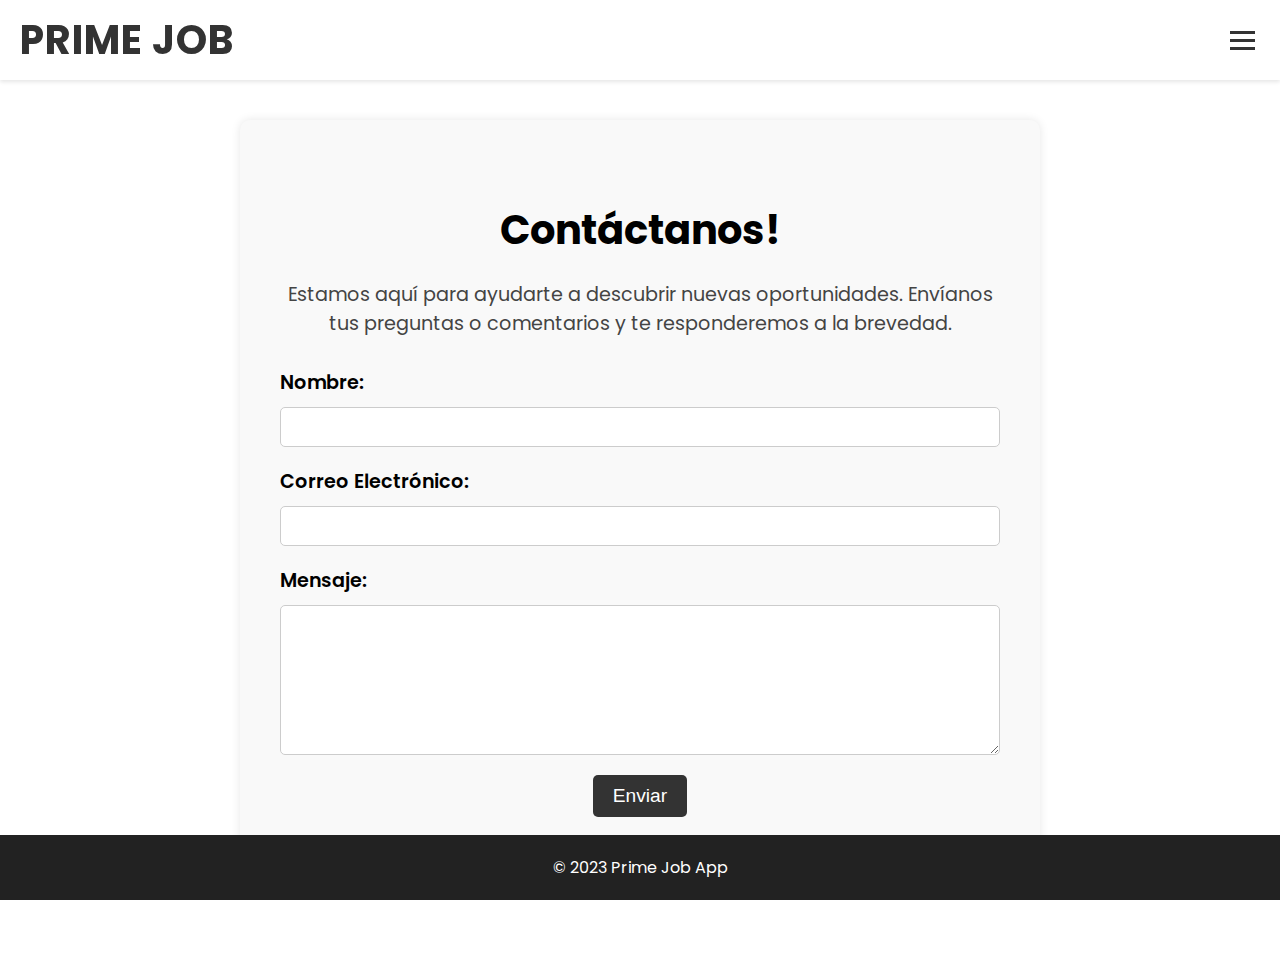
<file: contact.html>
<!DOCTYPE html>
<html lang="es">
<head>
    <meta charset="UTF-8">
    <meta name="viewport" content="width=device-width, initial-scale=1.0">
    <meta http-equiv="X-UA-Compatible" content="ie=edge">
    <title>Contacto - Prime Job App</title>
    <!-- Agregar metaetiquetas para SEO -->
    <meta name="description" content="Contáctanos para obtener más información sobre nuestros servicios de contratos.">
    <meta name="keywords" content="contacto, Prime Job, viajes, información de contacto">
    <meta name="author" content="Prime Job App">
    <link rel="stylesheet" href="style.css">
    <link href="https://fonts.googleapis.com/css?family=Poppins:400,700&display=swap" rel="stylesheet">
</head>
<body>
    <header>
        <nav>
            <a href="index.html" class="logo">Prime Job</a>
            <ul class="nav-links">
                <li><a href="index.html">Inicio</a></li>
                <li><a href="index.html#oportunities">Empleos</a></li>
                <li><a href="login.html">Iniciar sesión</a></li>
                <li><a href="profile.html">Mi Perfil</a></li>
                <li><a href="contact.html">Contáctanos</a></li>
            </ul>
            <div class="burger">
                <div class="line1"></div>
                <div class="line2"></div>
                <div class="line3"></div>
            </div>
        </nav>
    </header>

    <section class="contact-form">
        <h2>Contáctanos!</h2>
        <p>Estamos aquí para ayudarte a descubrir nuevas oportunidades. Envíanos tus preguntas o comentarios y te responderemos a la brevedad.</p>
        <form>
            <label for="nombre">Nombre:</label>
            <input type="text" id="nombre" name="nombre" required>

            <label for="correo">Correo Electrónico:</label>
            <input type="email" id="correo" name="correo" required>

            <label for="mensaje">Mensaje:</label>
            <textarea id="mensaje" name="mensaje" rows="4" required></textarea>

            <button type="submit">Enviar</button>
        </form>
    </section>

    <footer>
        <p>&copy; 2023 Prime Job App</p>
    </footer>

</body>
</html>
</file>
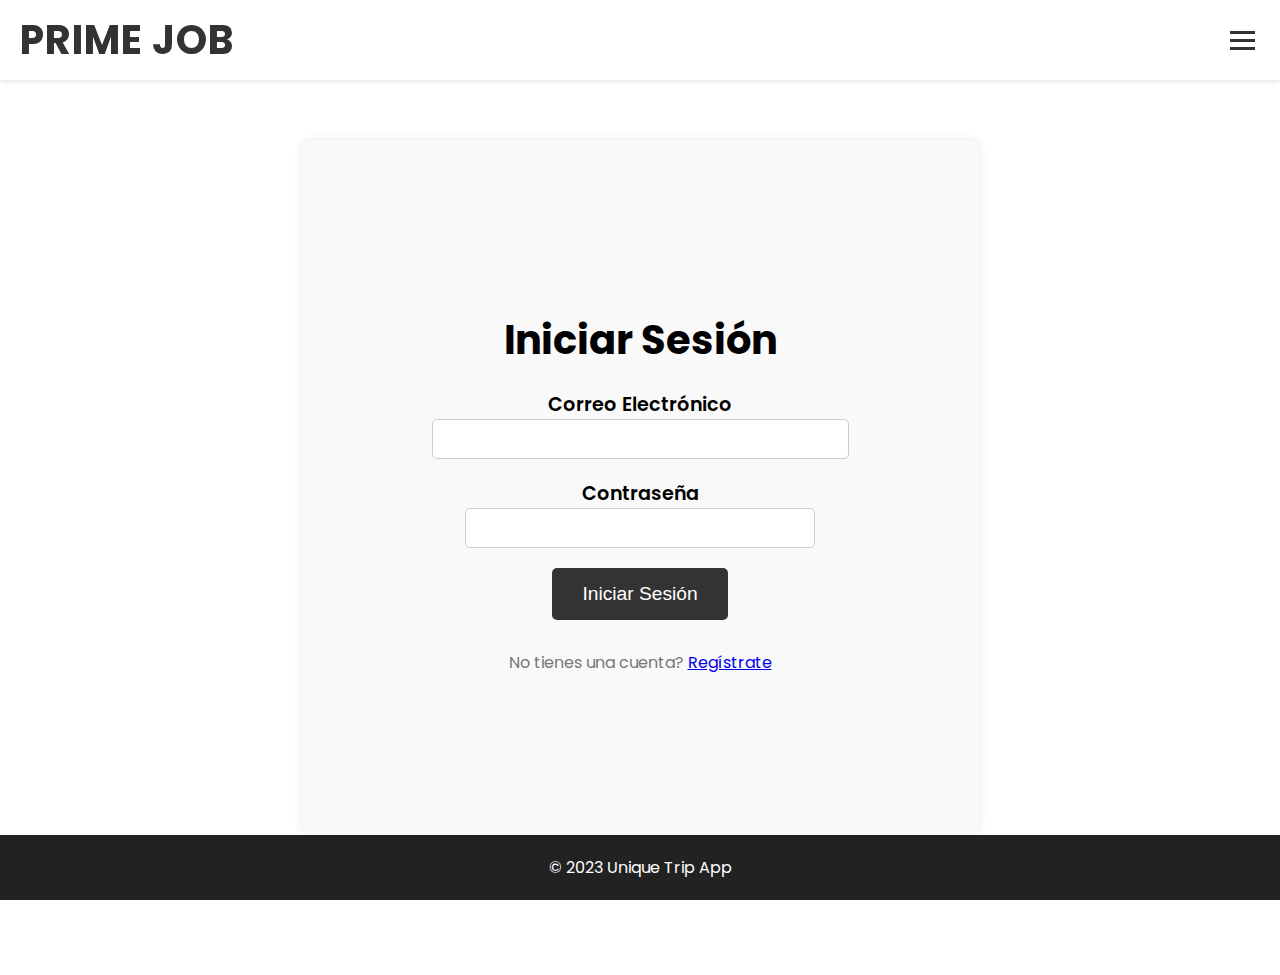
<file: login.html>
<!DOCTYPE html>
<html lang="es">
<head>
    <meta charset="UTF-8">
    <meta name="viewport" content="width=device-width, initial-scale=1.0">
    <title>Iniciar Sesión - PrimeJob App</title>
    <!-- Agregar metaetiquetas para SEO -->
    <!-- Resto de tus etiquetas y enlaces... -->
    <link rel="stylesheet" href="style.css">
    <link href="https://fonts.googleapis.com/css?family=Poppins:400,700&display=swap" rel="stylesheet">
</head>
<body class="login-bg">
    <header>
        <nav>
            <a href="index.html" class="logo">PRIME JOB</a>
            <ul class="nav-links">
                <li><a href="index.html">Inicio</a></li>
                <li><a href="index.html#oportunities">Empleos</a></li>
                <li><a href="login.html">Iniciar sesión</a></li>
                <li><a href="profile.html">Mi Perfil</a></li>
                <li><a href="contact.html">Contáctanos</a></li>
            </ul>
            <div class="burger">
                <div class="line1"></div>
                <div class="line2"></div>
                <div class="line3"></div>
            </div>
        </nav>
    </header>

    <section class="login-form">
        <h2>Iniciar Sesión</h2>
        <form>
            <div class="form-group">
                <label for="correo">Correo Electrónico</label>
                <input type="email" id="correo" name="correo" required>
            </div>
            <div class="form-group">
                <label for="contraseña">Contraseña</label>
                <input type="password" id="contraseña" name="contraseña" required>
            </div>
            <button type="submit" class="btn">Iniciar Sesión</button>
        </form>
        <p class="signup-text">No tienes una cuenta? <a href="#" class="signup-link">Regístrate</a></p>
    </section>

    <!-- Footer -->
    <footer>
        <p>&copy; 2023 Unique Trip App</p>
    </footer>

</body>
</html>
</file>
<file: style.css>
/* Estilos generales */
html {
  scroll-behavior: smooth;
}

* {
  margin: 0;
  padding: 0;
  box-sizing: border-box;
}

body {
  background-image: url("https://static.vecteezy.com/system/resources/previews/006/618/501/non_2x/liquid-background-illustration-free-vector.jpg");
  background-size: cover;
  background-position: center;
  background-repeat: no-repeat;
  font-family: 'Poppins', sans-serif;
  display: flex;
  flex-direction: column;
  min-height: 100vh;
  scroll-behavior: smooth;
}

/* Estilos del header */
header {
  background-color: #fff;
  box-shadow: 0px 2px 4px rgba(0, 0, 0, 0.1);
  position: fixed;
  top: 0;
  left: 0;
  width: 100%;
  z-index: 1;
}

nav {
  display: flex;
  justify-content: space-between;
  align-items: center;
  height: 80px;
  padding: 0 50px;
}

.logo {
  font-size: 2.5rem;
  font-weight: 700;
  text-transform: uppercase;
  letter-spacing: 1px;
  color: #333;
  text-decoration: none;
}

.logo:hover {
  color: #444;
}

.nav-links {
  display: flex;
  justify-content: space-between;
  width: 40%;
}

.nav-links li a {
  color: #333;
  font-weight: 500;
  text-decoration: none;
}

.burger {
  display: none;
  cursor: pointer;
}

.burger div {
  width: 25px;
  height: 3px;
  margin: 5px;
  background-color: #333;
}

/* Estilos de la sección de bienvenida */
.welcome {
    background-image: url("https://static.vecteezy.com/system/resources/previews/006/618/501/non_2x/liquid-background-illustration-free-vector.jpg");
    background-position: center;
    background-repeat: no-repeat;
    background-size:cover;
    height: 600px;
    display: flex;
    justify-content:center;
    align-items: center;
    text-align: center;
    filter: brightness(0.9);
    opacity: 0.9;
}

.welcome-text {
  color: whitesmoke;
  
}

.welcome-text h1 {
  font-size: 4rem;
  margin-bottom: 20px;
}

.welcome-text p {
  font-size: 1.5rem;
  margin-bottom: 40px;
  max-width: 500px;
}


/* Estilos de la sección de Empleos */
.oportunities {
  background-color:#cb9bde;
  padding: 80px 0 0;
  text-align: center;
  height: 100%; /*Tamanio de la seccion empleos*/
}

.oportunities h2 {
  font-size: 2.5rem;
  margin-bottom: 40px;
}

.oportunities-container {
  display: flex;
  flex-wrap: wrap;
  justify-content: space-evenly;
}

.destination {
  width: 30%;
  margin-bottom: 50px;
  display: flex;
  flex-direction: column;
  align-items: center;
}

.destination img {
  width: 100%;
  border-radius: 10px;
  height: 50%;
}

.destination h3 {
  font-size: 1.5rem;
  margin-top: 20px;
  margin-bottom: 10px;
}

.destination p {
  color: #777;
  font-size: 1rem;
  margin-bottom: 20px;
}

.btn {
  display: inline-block;
  background-color: #333;
  color: #fff;
  padding: 10px 20px;
  border-radius: 5px;
  text-decoration: none;
  transition: background-color 0.2s ease-in-out;
}

.btn:hover {
  background-color: #555;
}
 
/* Estilos del footer */
footer {
  background-color: #222;
  color: #fff;
  text-align: center;
  padding: 20px;
  position: fixed;
  bottom: 0;
  left: 0;
  width: 100%;
}

/* Estilos para el formulario de contacto */
.contact-form {
  background-color: #f9f9f9;
  padding: 40px;
  text-align: center;
  margin: 120px auto;
  max-width: 800px;
  border-radius: 10px;
  box-shadow: 0px 0px 10px rgba(0, 0, 0, 0.1);
}

.contact-form h2 {
  font-size: 2.5rem;
  margin-bottom: 20px;
  margin-top: 40px;
}

.contact-form p {
  font-size: 1.2rem;
  color: #444;
  margin-bottom: 30px;
}

.contact-form form {
  display: flex;
  flex-direction: column;
  align-items: center;
}

.contact-form label {
  font-size: 1.2rem;
  font-weight: 600;
  margin-bottom: 10px;
  text-align: left;
  width: 100%;
}

.contact-form input[type="text"],
.contact-form input[type="email"],
.contact-form textarea {
  width: 100%;
  padding: 10px;
  margin-bottom: 20px;
  border: 1px solid #ccc;
  border-radius: 5px;
  font-size: 1rem;
}

.contact-form textarea {
  resize: vertical;
  height: 150px;
}

.contact-form button[type="submit"] {
  background-color: #333;
  color: #fff;
  padding: 10px 20px;
  border: none;
  border-radius: 5px;
  font-size: 1.2rem;
  cursor: pointer;
  transition: background-color 0.2s ease-in-out;
}

.contact-form button[type="submit"]:hover {
  background-color: #555;
}

/* Estilos para el formulario de inicio de sesión */
.login-form {
  background-color: #f9f9f9;
  padding: 130px;
  text-align: center;
  margin: 140px auto;
  max-width: 800px;
  border-radius: 10px;
  box-shadow: 0px 0px 10px rgba(0, 0, 0, 0.1);
  align-items: center;
}
.login-form h2 {
  font-size: 2.5rem;
  margin-bottom: 20px;
  margin-top: 40px;
}

.login-form p {
  font-size: 1.2rem;
  color: #444;
  margin-bottom: 30px;
}

.login-form form {
  display: flex;
  flex-direction: column;
  align-items: center;
}

.login-form label {
  font-size: 1.2rem;
  font-weight: 600;
  margin-bottom: 10px;
  text-align: left;
  width: 100%;
}

.login-form input[type="email"],
.login-form input[type="password"] {
  width: 100%;
  padding: 10px;
  margin-bottom: 20px;
  border: 1px solid #ccc;
  border-radius: 5px;
  font-size: 1rem;
}

.login-form button[type="submit"] {
  background-color: #333;
  color: #fff;
  padding: 15px 30px; /* Aumenta el padding para hacer el botón más grande */
  border: none;
  border-radius: 5px;
  font-size: 1.2rem;
  cursor: pointer;
  transition: background-color 0.2s ease-in-out;
  margin-bottom: 30px;
}

.login-form button[type="submit"]:hover {
  background-color: #555;
}

.login-form .signup-text {
  font-size: 1rem;
  color: #777;
}

/* Estilos para la sección de testimonios */
.testimonials {
  background-color:#e6ccef;
  background-size:cover;
  padding: 80px 0;
  text-align: center;
}
.testimonials h2 {
  font-size: 2.5rem;
  margin-bottom: 40px;
}

.testimonial-container {
  display: flex;
  justify-content: center;
  gap: 20px;
  flex-wrap: wrap;
}

.testimonial {
  background-color: #fff;
  padding: 20px;
  border-radius: 10px;
  box-shadow: 0px 0px 10px rgba(0, 0, 0, 0.1);
  flex: 0 1 calc(33.333% - 40px); /* Ajusta el ancho de cada testimonio en función de la pantalla */
  text-align: left;
}

.testimonial p {
  font-size: 1.2rem;
  color: #333;
  margin-bottom: 10px;
}

.testimonial .user {
  font-size: 1rem;
  color: #777;
}


@media only screen and (max-width: 1350px) {
  .destination {
    width: 100%;
    margin-bottom: 30px;
  }
  
  .oportunities-container {
    justify-content: center;
  }
  
  .nav-links {
    display: none;
    width: 60%;
    justify-content: space-around;
    margin: 20px auto 0;
    border-top: 1px solid #ccc;
    padding-top: 20px;
  }
  
  .nav-links li {
    display: block;
    text-align: center;
    margin-bottom: 10px;
  }
  
  .burger {
    display: block;
  }

}

/* Estilos para el menú desplegable */
@media screen and (max-width: 1350px) {
  .nav-links {
    position: absolute;
    right: 0px;
    height: 92vh;
    top: 80px;
    background-color: #fff;
    display: flex;
    flex-direction: column;
    align-items: center;
    width: 50%;
    transform: translateX(100%);
    transition: transform 0.5s ease-in;
  }

  .nav-links li {
    opacity: 0;
  }

  .burger {
    display: block;
  }
  .nav-active {
    transform: translateX(0%);
  }
}


/* Estilos para pantallas más pequeñas */
@media (max-width: 1350px) {
  nav {
    padding: 0 20px;
  }

  .nav-links {
    width: 60%;
  }

  .burger {
    display: block;
  }

  .nav-links,
  .nav-links li {
    flex-direction: column;
    align-items: center;
  }

  .nav-links li {
    margin-bottom: 15px;
  }

  .oportunities-container {
    flex-direction: column;
    align-items: center;
  }

  .destination {
    width: 80%;
  }

  .testimonial {
    flex: 0 1 calc(50% - 20px); /* Ajusta el ancho en pantallas más pequeñas */
  }
}

/*Estilos para profile*/
.profile-container {
  text-align: center;
  max-width: 800px;
  margin: 140px auto;
  padding: 20px;
  background-color: #fff;
  border-radius: 10px;
  box-shadow: 0px 0px 10px rgba(0, 0, 0, 0.1);
}

.profile-container img.profile-picture {
  width: 150px;
  height: 150px;
  border-radius: 50%;
  border: 3px solid black;
  margin:20px 0 20px 0;
}

.profile-container h2 {
  font-size: 2.5rem;
  margin-bottom: 20px;
}

.profile-info {
  display: flex;
  flex-direction: column;
  align-items: center;
  text-align: left; /* Alinear texto a la izquierda */
}

.profile-info p {
  font-size: 1.2rem;
  color: #333;
  margin-bottom: 10px;
}

/* Estilo para la tabla de información */
.profile-info table {
  width: 100%;
  border-collapse: collapse;
}

.profile-info td {
  padding: 10px;
}

.profile-info td:first-child {
  width: 50%; /* Ancho para el primer td */
}
</file>
